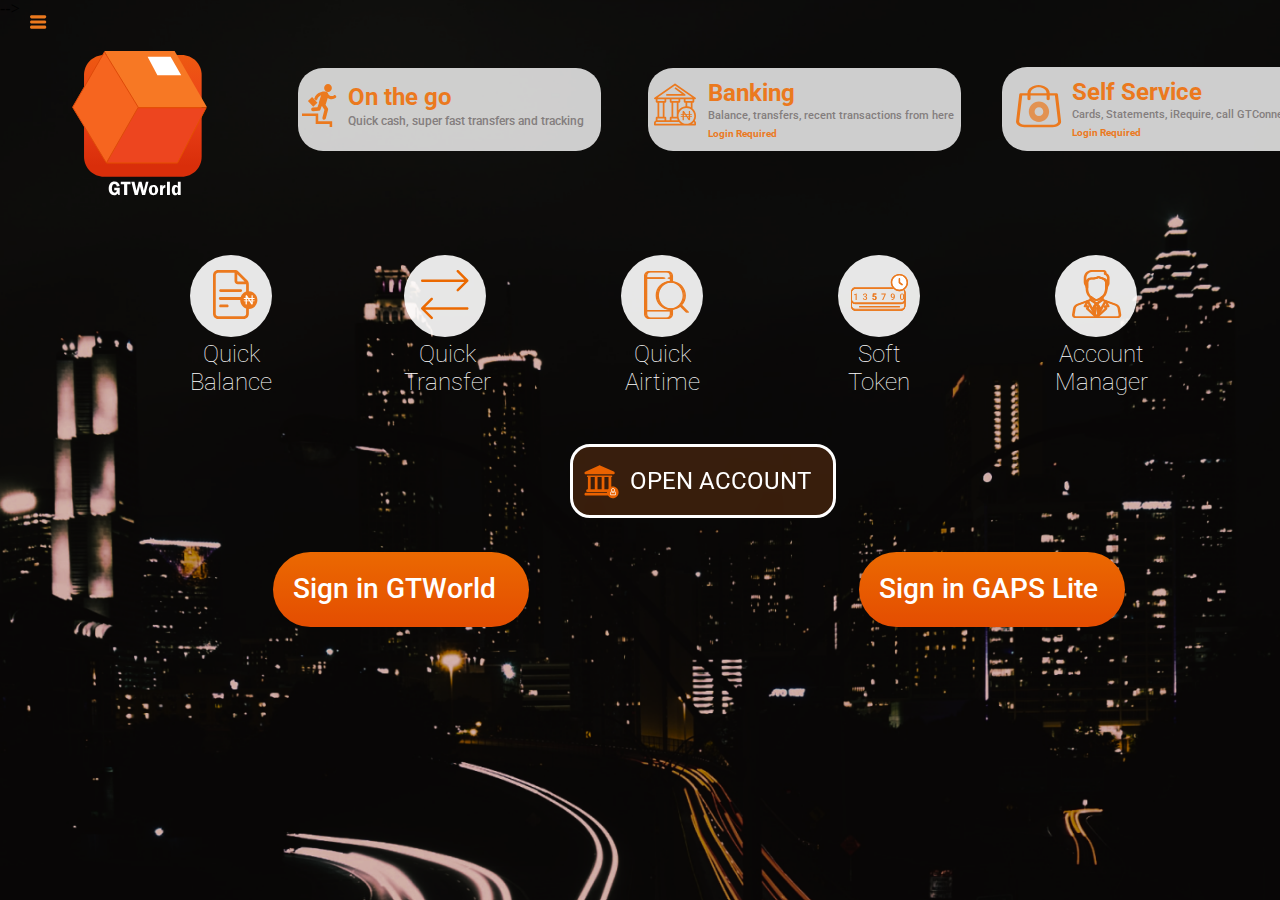
<file: index.html>
<!DOCTYPE html>
<html lang="en">
<head>
    <meta charset="UTF-8">
    <meta http-equiv="X-UA-Compatible" content="IE=edge">
    <meta name="viewport" content="width=device-width, initial-scale=1.0">
    <title>GTWorld Remastered</title>
    <link rel="shortcut icon" href="img/favicon.svg" type="image/svg+xml">
    <link rel="stylesheet" href="css/style.css">
    <style>
        @import url('https://fonts.googleapis.com/css2?family=Roboto:wght@100;300;400;500;700;900&display=swap');
     </style>
</head>
<body>
     <div id="mainlogo">
        <img src="img/gtlogo.svg" alt="GTLogo" class="logo" >
    </div>
<!-- 3 Big Buttons -->
    <div id="bigbtn">
        <a href="threebigicons.html" class="otg">
            <img src="img/otgimg.svg" alt="onthego" class="otgimg">
            <br>
            <span class="otgtext1"> On the go</span>
            <br>
            <span class="otgtext2">Quick cash, super fast transfers and tracking</span>
        </a>

        <a href="threebigicons.html" class="banking">
            <img src="img/banking.svg" alt="banking" class="bankingimg">
            <br>
            <span class="bankingtext1">Banking</span>
            <br>
            <span class="bankingtext2">Balance, transfers, recent transactions from here</span>
            <br>
            <span class="bankingtext3"> Login Required</span>
        </a>

        <a href="threebigicons.html" class="selfservice">
            <img src="img/selfservice.svg" alt="selfservice" class="selfserviceimg">
            <br>
            <span class="selfservicetext1">Self Service</span>  
            <br>
            <span class="selfservicetext2">Cards, Statements, iRequire, call GTConnect.</span>  
            <br>  
            <span class="selfservicetext3">Login Required</span>  
        </a>
    </div> -->

     <div class="5btns">
         <a href="#" class="quickbalance">
            <span class="quickbalanceimg"><img src="img/quickbalance.svg" alt="quickbalance" ></span>
            <span class="quickbalancetext1">Quick Balance</span>
         </a>

         <a href="#" class="quicktransfer">
            <span class="quicktransferimg"><img src="img/quicktransfer.svg" alt="quicktransfer"></span>
            <span class="quicktransfertext1">Quick Transfer</span>
         </a>

         <a href="#" class="quickairtime">
            <span class="quickairtimeimg"><img src="img/quickairtime.svg" alt="quickairtime"></span>
            <span class="quickairtimetext1">Quick Airtime</span>
         </a>

         <a href="#" class="softtoken">
            <span class="softtokenimg"><img src="img/softtoken.svg" alt="softtoken"></span>
            <span class="softtokentext1">Soft Token</span>
         </a>

         <a href="#" class="accountmanager">
            <span class="accountmanagerimg"><img src="img/accountmanager.svg" alt="accountmanager"></span>
            <span class="accountmanagertext1">Account Manager</span>
         </a>

    </div>

<!-- Open Account -->
    <a href="#" class="openaccount">
        <span class="openaccountimg"><img src="img/openaccount.svg" alt="openaccount" ></span>
        <br>
        <span class="openaccounttext1">OPEN ACCOUNT</span>
    </a>

<!-- Sign in GT World -->
    <div id="signin">
        <a href="" class="signinbtn">Sign in GTWorld</a>
    </div>
    
<!-- Sign in GAPS Lite -->
    <div class="gapslite">
        <a href="" class="gapstext">Sign in GAPS Lite</a>
    </div>

<!-- Side Navigation Menu -->

    <div id="navicon">
      <span> 
       
    </span>
    </div>

    <div>
        <img src="img/nav.svg" alt="nav" id="toggleMenu" onclick="toggleMenu()" >
    </div>

   <nav id="menu">
       <ul>
           <li class="hi">Hi</li>
           <li><a href="#">Sign Up/Log In</a></li>
           <li><a href="#">Help</a></li>
           <li><a href="#">Privacy and Terms</a></li>
           <li class="an"> <a href="#">Help and FAQs</a></li>
           <li><a href="#">On the Go</a></li>
       </ul>
   </nav>
</body>
</html>


<script>
    var toggleStatus = 0;
    function toggleMenu() {
        if (toggleStatus == 0) {
            document.getElementById("menu").style.left = "0px";
            document.getElementById("toggleMenu").style.left = "275px";
            toggleStatus = 1;
        } else if (toggleStatus == 1) {
            document.getElementById("menu").style.left = "-272px";
            document.getElementById("toggleMenu").style.left = "30px";
            toggleStatus = 0;
        }
    }

</script>
</file>
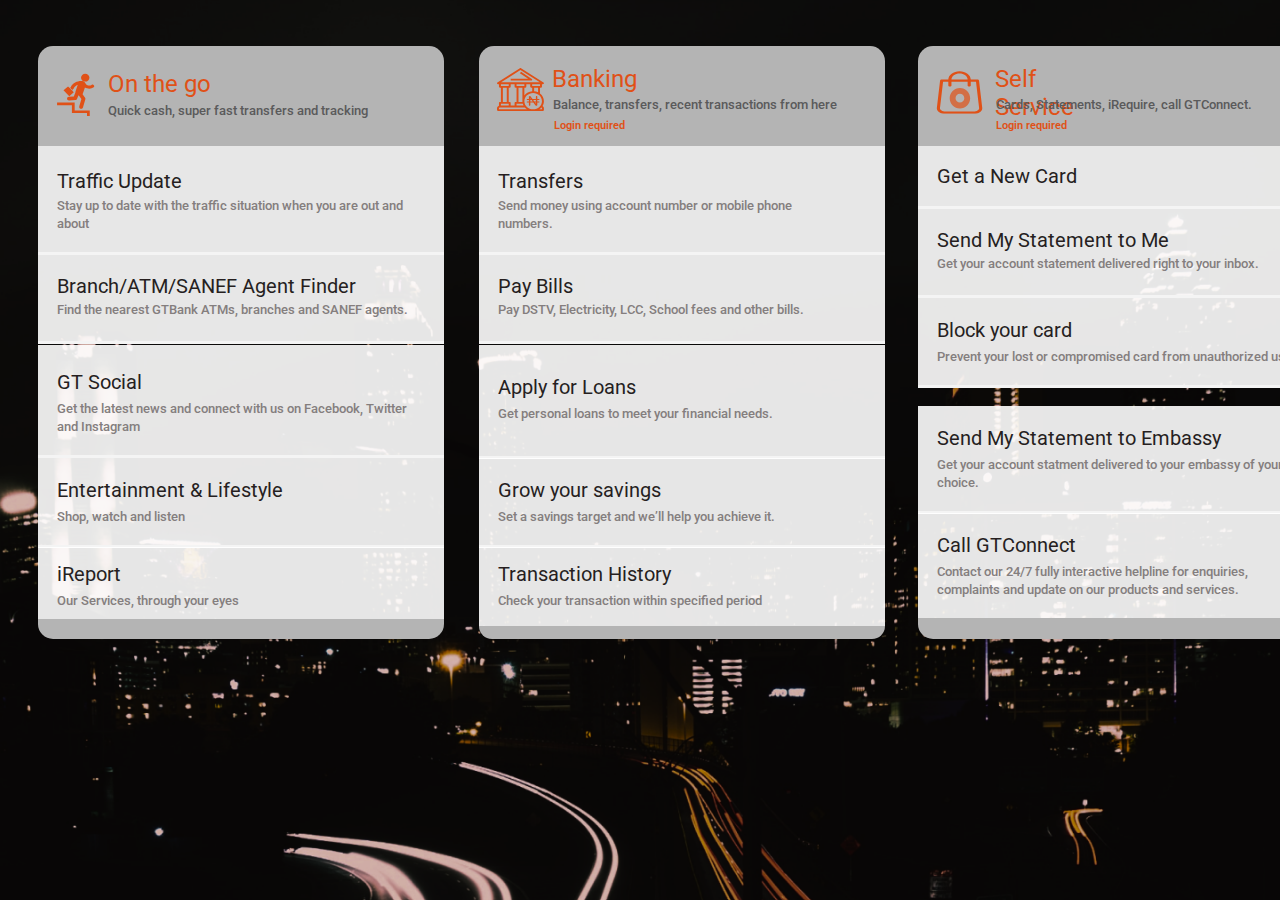
<file: threebigicons.html>
<!DOCTYPE html>
<html lang="en">
<head>
    <meta charset="UTF-8">
    <meta http-equiv="X-UA-Compatible" content="IE=edge">
    <meta name="viewport" content="width=device-width, initial-scale=1.0">
    <title>GTWorld Remastered</title>
    <link rel="shortcut icon" href="img/favicon.svg" type="image/svg+xml">
    <link rel="stylesheet" href="css/tbi.css">
    <style>
        @import url('https://fonts.googleapis.com/css2?family=Roboto:wght@100;300;400;500;700;900&display=swap');
     </style>
</head>
<body>
    <div class="otgbg"></div>
    <div class="otgtop"></div>
    <div class="otgdown"></div>
    <div class="og">
        <img src="img/otgimg2.svg" alt="" class="og1">
        <span class="og2">On the go</span>
        <span class="og3">Quick cash, super fast transfers and tracking</span>
    </div>
    
    <a href="#" class="tu"> 
        <span class="tu1">Traffic Update</span>
        <br>
        <span class="tu2">Stay up to date with the traffic situation when you are out and about</span>
    </a>

    <a href="#" class="bas"> 
        <span class="bas1">Branch/ATM/SANEF Agent Finder</span>
        <br>
        <span class="bas2">Find the nearest GTBank ATMs, branches and SANEF agents.</span>
    </a>

    <a href="#" class="gs"> 
        <span class="gs1">GT Social</span>
        <br>
        <span class="gs2">Get the latest news and connect with us on Facebook, Twitter and Instagram</span>
    </a>

    <a href="#" class="el"> 
        <span class="el1">Entertainment & Lifestyle</span>
        <br>
        <span class="el2">Shop, watch and listen</span>
    </a>

    <a href="#" class="ir"> 
        <span class="ir1">iReport</span>
        <br>
        <span class="ir2">Our Services, through your eyes</span>
    </a>
<!-- Banking -->
    <div class="bntop"></div>
    <div class="bndown"></div>
    <div class="bn">
        <img src="img/banking2.svg" alt="" class="bn1">
        <span class="bn2">Banking</span>
        <span class="bn3">Balance, transfers, recent transactions from here</span>
        <span class="bn4">Login required</span>
    </div>

    <a href="#" class="tr"> 
        <span class="tr1">Transfers</span>
        <br>
        <span class="tr2">Send money using account number or mobile phone numbers.</span>
    </a>

    <a href="#" class="pb"> 
        <span class="pb1">Pay Bills</span>
        <br>
        <span class="pb2">Pay DSTV, Electricity, LCC, School fees and other bills.</span>
    </a>
    
    <a href="#" class="al"> 
        <span class="al1">Apply for Loans</span>
        <br>
        <span class="al2">Get personal loans to meet your financial needs.</span>
        <br>
    </a>

    <a href="#" class="gy"> 
        <span class="gy1">Grow your savings</span>
        <br>
        <span class="gy2">Set a savings target and we’ll help you achieve it.</span>
    </a>

    <a href="#" class="th"> 
        <span class="th1">Transaction History </span>
        <br>
        <span class="th2">Check your transaction within specified period</span>
    </a>

<!-- Self Service -->
    <div class="sstop"></div>
    <div class="ssdown"></div>
    <div class="ss">
        <img src="img/selfservice2.svg" alt="" class="ss1">
        <span class="ss2">Self Service</span>
        <span class="ss3">Cards, Statements, iRequire, call GTConnect.</span>
        <span class="ss4">Login required</span>
    </div>

    <a href="#" class="gn"> 
        <span class="gn1">Get a New Card</span>
    </a>

    <a href="#" class="sm"> 
        <span class="sm1">Send My Statement to Me</span>
        <br>
        <span class="sm2">Get your account statement delivered right to your inbox.</span>
    </a>

    <a href="#" class="bc"> 
        <span class="bc1">Block your card</span>
        <br>
        <span class="bc2">Prevent your lost or compromised card from unauthorized use.</span>
    </a>

    <a href="#" class="se"> 
        <span class="se1">Send My Statement to Embassy</span>
        <br>
        <span class="se2">Get your account statment delivered to your embassy of your choice.</span>
    </a>

    <a href="#" class="cc"> 
        <span class="cc1">Call GTConnect</span>
        <br>
        <span class="cc2">Contact our 24/7 fully interactive helpline for enquiries, complaints and update on our products and services.</span>
    </a>
</body>
</html>
</file>
<file: css/style.css>
body{
    padding:0;
    margin:0;
    background-image: url(../img/bg.png);
    background-position:center center;
    background-repeat: no-repeat;
    background-attachment:fixed;
    background-size:cover;
}

/* Main-Logo */
.logo{
    position: absolute;
    width: 135px;
    height: 149px;
    left: 72px;
    top: 51px;
    
} 
/* 3 Big Buttons */

/* On The Go */

.otg:hover{
    transform:scale(1.05);
    transition-property: transform;
    transition-duration:0.2s;
    transition-timing-function:ease-in;
}

.otgimg{
    position: absolute;
    width: 60px;
    height: 62px;
    left: -9px;
    top: -3px;
}

.otg{
    position: absolute;
    width: 253px;
    height: 78px;
    left: 298px;
    top: 68px;
    text-decoration: none;
    background: rgba(255, 255, 255, 0.8) ;
    border-radius: 25px;
    padding-left:50px ;
    padding-top: 5px;
}

.otgtext1{
    font-family: -apple-system, BlinkMacSystemFont, 'Segoe UI', Roboto, Oxygen, Ubuntu, Cantarell, 'Open Sans', 'Helvetica Neue', sans-serif;
    font-style: normal;
    font-weight: 700;
    font-size: 24px;
    line-height: 0px;
    text-decoration:none;
    color: #EB791E;
}

.otgtext2{
    font-family:-apple-system, BlinkMacSystemFont, 'Segoe UI', Roboto, Oxygen, Ubuntu, Cantarell, 'Open Sans', 'Helvetica Neue', sans-serif;
    font-style: normal;
    font-weight: 500;
    font-size: 12px;
    line-height: 25px;
    color: #847E7E;
    text-decoration:none;
} 
/* Banking */

.banking:hover{
    transform:scale(1.05);
    transition-property: transform;
    transition-duration:0.2s;
    transition-timing-function:ease-in;
}
.bankingimg{
    position: absolute;
    width: 43px;
    height: 43px;
    left: 6px;
    top: 15px;
}

.banking{
    position: absolute;
    width: 253px;
    height: 80px;
    left: 648px;
    top: 68px;
    text-decoration: none;
    background: rgba(255, 255, 255, 0.8) ;
    border-radius: 25px; 
    padding-left:60px ;
    padding-top: 1px;
    padding-bottom: 2px;
}
.bankingtext1{
    font-family: -apple-system, BlinkMacSystemFont, 'Segoe UI', Roboto, Oxygen, Ubuntu, Cantarell, 'Open Sans', 'Helvetica Neue', sans-serif;
    font-style: normal;
    font-weight: 700;
    font-size: 24px;
    line-height: 0;
    color: #EB791E;
}

.bankingtext2{
    font-family: -apple-system, BlinkMacSystemFont, 'Segoe UI', Roboto, Oxygen, Ubuntu, Cantarell, 'Open Sans', 'Helvetica Neue', sans-serif;
    font-style: normal;
    font-weight: 500;
    font-size: 11px;
    line-height: 13px;
    color: #847E7E;
}

.bankingtext3{
    font-family: 'Roboto', sans-serif;
    font-style: normal;
    font-weight: 700;
    font-size: 10px;
    line-height: 12px;
    color: #EB791E;
}

/* Self Service */

.selfservice:hover{
    transform:scale(1.05);
    transition-property: transform;
    transition-duration:0.2s;
    transition-timing-function:ease-in;
}
.selfserviceimg{
    position: absolute;
    width: 46.14px;
    height: 43.13px;
    left: 14px;
    top: 18px;
}

.selfservice{
    position: absolute;
    width: 243px;
    height: 80px;
    left: 1002px;
    top: 67px;
    text-decoration: none;
    background: rgba(255, 255, 255, 0.8) ;
    border-radius: 25px; 
    padding-left:70px ;
    padding-top: 1px;
    padding-bottom: 3px;
}

.selfservicetext1{
    font-family: -apple-system, BlinkMacSystemFont, 'Segoe UI', Roboto, Oxygen, Ubuntu, Cantarell, 'Open Sans', 'Helvetica Neue', sans-serif;
    font-style: normal;
    font-weight: 700;
    font-size: 24px;
    line-height: 0px;      
    color: #EB791E;
}

.selfservicetext2{
    font-family: -apple-system, BlinkMacSystemFont, 'Segoe UI', Roboto, Oxygen, Ubuntu, Cantarell, 'Open Sans', 'Helvetica Neue', sans-serif;
    font-style: normal;
    font-weight: 500;
    font-size: 11px;
    line-height: 13px;
    color: #847E7E;
}
.selfservicetext3{
    font-family:-apple-system, BlinkMacSystemFont, 'Segoe UI', Roboto, Oxygen, Ubuntu, Cantarell, 'Open Sans', 'Helvetica Neue', sans-serif;
    font-style: normal;
    font-weight: 700;
    font-size: 10px;
    line-height: 12px;
    color: #EB791E;
}

/* Small Buttons */

/* Quick Balance */

.quickbalance{
    position: absolute;
    width: 82px;
    height: 82px;
    left: 190px;
    top: 255px;
    border-radius: 50px;
    background: rgba(255, 255, 255, 0.9);
    text-decoration: none;
}
.quickbalance:hover{
    border: 5px outset #E05117;
    transition:0.3s;
}

.quickbalanceimg{
    position: absolute;
    width: 44.41px;
    height: 49px;
    left: 23px;
    top: 15px;
}

.quickbalancetext1{
    position: absolute;
    left: 0px;
    top: 85px;
    font-family: -apple-system, BlinkMacSystemFont, 'Segoe UI', Roboto, Oxygen, Ubuntu, Cantarell, 'Open Sans', 'Helvetica Neue', sans-serif; 
    font-style: normal;
    font-weight: 100;
    font-size: 24px;
    line-height: 28px;
    text-align: center;
    text-decoration: none;
    color: #FFFFFF;
}

/* Quick Transfer */

.quicktransfer{
    position: absolute;
    width: 82px;
    height: 82px;
    left: 404px;
    top: 255px;
    border-radius: 50px;
    background: rgba(255, 255, 255, 0.9);
    text-decoration: none;
}

.quicktransfer:hover{
    border: 5px inset #E05117;
    transition:0.3s;
}

.quicktransferimg{
    position: absolute;
    width: 47.5px;
    height: 49.14px;
    top: 15px;
    left: 17px;
}

.quicktransfertext1{
    position: absolute;
    left: 0px;
    top: 85px;
    font-family:-apple-system, BlinkMacSystemFont, 'Segoe UI', Roboto, Oxygen, Ubuntu, Cantarell, 'Open Sans', 'Helvetica Neue', sans-serif;
    font-style: normal;
    font-weight: 100;
    font-size: 24px;
    line-height: 28px;
    text-align: center;
    color: #FFFFFF;
    text-decoration: none;
}

/* Quick Airtime */

.quickairtime{
    position: absolute;
    width: 82px;
    height: 82px;
    left: 621px;
    top: 255px;
    background: rgba(255, 255, 255, 0.9);
    border-radius:50px;
}

.quickairtime:hover{
    border: 5px outset #E05117;
    transition:0.3s;
}
.quickairtimeimg{
    position: absolute;
    width: 45px;
    height: 48px;
    left: 23px;
    top: 16px;
}

.quickairtimetext1{
    position: absolute;
    left: 0px;
    top: 85px;
    font-family: -apple-system, BlinkMacSystemFont, 'Segoe UI', Roboto, Oxygen, Ubuntu, Cantarell, 'Open Sans', 'Helvetica Neue', sans-serif;
    font-style: normal;
    font-weight: 100;
    font-size: 24px;
    line-height: 28px;
    text-align: center;
    color: #FFFFFF;
    text-decoration: none;
}

/* Soft Token */

.softtoken{
    position: absolute;
    width: 82px;
    height: 82px;
    left: 838px;
    top: 255px;
    background: rgba(255, 255, 255, 0.9);
    border-radius: 50px;
}

.softtoken:hover{
    border: 5px inset #E05117;
    transition:0.3s;
}

.softtokenimg{
    position: absolute;
    width: 57px;
    height: 36.84px;
    left: 13px;
    top: 19px;
}

.softtokentext1{
    position: absolute;
    left: 0px;
    top: 85px;
    font-family:-apple-system, BlinkMacSystemFont, 'Segoe UI', Roboto, Oxygen, Ubuntu, Cantarell, 'Open Sans', 'Helvetica Neue', sans-serif;
    font-style: normal;
    font-weight: 100;
    font-size: 24px;
    line-height: 28px;
    text-align: center;
    text-decoration: none;
    color: #FFFFFF;
}

/* Account Manager */
.accountmanagerbackground{
    position: absolute;
    width: 82px;
    height: 82px;
    left: 1055px;
    top: 255px;
    border-radius:50px;
    background: rgba(255, 255, 255, 0.9);
    opacity: 0.9;
}

.accountmanager{
    position: absolute;
    width: 82px;
    height: 82px;
    left: 1055px;
    top: 255px;
    border-radius:50px;
    background: rgba(255, 255, 255, 0.9);
}

.accountmanager:hover{
    border: 5px outset #E05117;
    transition:0.3s;
}
.accountmanagerimg{ 
    position: absolute;
    width: 49.27px;
    height: 48.08px;
    left: 17px;
    top: 15px;
}

.accountmanagertext1{
    position: absolute;
    left: 0px;
    top: 85px;
    font-family:-apple-system, BlinkMacSystemFont, 'Segoe UI', Roboto, Oxygen, Ubuntu, Cantarell, 'Open Sans', 'Helvetica Neue', sans-serif;
    font-style: normal;
    font-weight: 100;
    font-size: 24px;
    line-height: 28px;
    text-align: center;
    text-decoration:none ;
    color: #FFFFFF;
}

/* Open Account */
.openaccountblurbackground{
    position: absolute;
    width: 259.78px;
    height: 68px;
    left: 553px;
    top: 454px;
    background: rgba(247, 120, 36, 0.2);
    backdrop-filter: blur(9px);
    border-radius: 20px;
    border:2px solid white;
}

.openaccount{
    position: absolute;
    width: 259.78px;
    height: 68px;
    left: 570px;
    top: 444px;
    background: rgba(247, 120, 36, 0.2);
    border-radius: 20px;
    backdrop-filter: blur(9px);
    border:3px solid white;
}

.openaccount:hover{
    border: 3px solid #E05117;
}
.openaccountimg{
    position: absolute;
    width: 34.14px;
    height: 32.85px;
    left: 11.46px;
    top: 18.34px;
}

.openaccounttext1{
    position: absolute;
    left: 57px;
    top: 20px;
    font-family: -apple-system, BlinkMacSystemFont, 'Segoe UI', Roboto, Oxygen, Ubuntu, Cantarell, 'Open Sans', 'Helvetica Neue', sans-serif;
    font-style: normal;
    font-weight: 400;
    font-size: 24px;
    line-height: 28px;
    text-decoration:none;
    color: #FFFFFF;
}

/* Sign in GTWorld */

.signinbtn{
    position: absolute;
    width: 216px;
    height: 34.98px;
    left: 273px;
    top: 552px;
    background: linear-gradient(180deg, #EB6901 0%, #E44D01 100%);
    padding:20px;
    margin:0 0 100px 0;
    border-radius: 60px;
    font-family: -apple-system, BlinkMacSystemFont, 'Segoe UI', Roboto, Oxygen, Ubuntu, Cantarell, 'Open Sans', 'Helvetica Neue', sans-serif;
    font-style: normal;
    font-weight: 500;
    font-size: 28px;
    line-height: 33px;
    text-decoration:none;
    color: #FFFFFF;
}

.signinbtn:hover{
    transform:scale(1.1);
    transition-property: transform;
    transition-duration:0.2s;
    transition-timing-function:ease-in;
    background:linear-gradient(180deg, rgba(217, 46, 10, 0.5) 0%, rgba(228, 77, 1, 0.5) 100%);
}

/* Sign in GAPS Lite */

.gapstext{
    position: absolute;
    width: 226px;
    height: 35px;
    left: 859px;
    top: 552px;
    padding: 20px;
    margin: 0;
    font-family:-apple-system, BlinkMacSystemFont, 'Segoe UI', Roboto, Oxygen, Ubuntu, Cantarell, 'Open Sans', 'Helvetica Neue', sans-serif;
    font-style: normal;
    font-weight: 500;
    font-size: 28px;
    line-height: 33px;
    color: #FFFFFF;
    text-decoration: none;
    background:linear-gradient(180deg, #EB6901 0%, #E44D01 100%);
    border-radius: 60px;
}

.gapstext:hover{
    transform:scale(1.1);
    transition-property: transform;
    transition-duration:0.2s;
    transition-timing-function:ease-in;
    background:linear-gradient(180deg, rgba(217, 46, 10, 0.5) 0%, rgba(228, 77, 1, 0.5) 100%);
}

/* Side Navigation Menu  */

nav{
    width:272px;
    background:linear-gradient(180deg, #F17102 6.77%, #EF6C01 30.17%, #EB5F01 53.64%, #E75501 75.13%, #E34601 88.31%, #E34701 97.92%);
    position:fixed;
    top: 0;
    bottom: 0;
    left: -272px;
    z-index:1;
    transition: all ease-in-out 0.5s; 
}

nav ul{
    position: absolute;
    left:0px;
    padding:0px;
    margin-top:80px;
    
}

nav ul li{
    list-style:none;
    display:block;
    width:100%;
    padding:20px 33px 20px 38px;
}

nav ul li a {
    font-family: -apple-system, BlinkMacSystemFont, 'Segoe UI', Roboto, Oxygen, Ubuntu, Cantarell, 'Open Sans', 'Helvetica Neue', sans-serif;
    font-weight: 500;
    color: #FFFFFF;
    text-decoration:none;
    margin-left:0px;
    padding:0px;
}

nav ul li:hover{
    background:linear-gradient(180deg, rgba(217, 46, 10, 0.5) 0%, rgba(228, 77, 1, 0.5) 100%);
    color:#f4f4f4ad;
}

nav ul  a:hover{
    color:#f4f4f4ad;
}

.hi{
    font-size:20px;
    font-weight:400;
    color:#FFFFFF;
    font-family: 'Roboto', sans-serif;
    border:none;
}


.hi:hover{
    background:none;
    border:none;
    color:none;
}

.hi:hover{
    color:#FFFFFF;
}

/* Navigation Button Icon */
#toggleMenu{
    position: absolute;
    width: 17.23px;
    height: 14px;
    left: 30px;
    top: 15px;
    z-index:5;
    transition:all ease-in-out 0.5s;
    -webkit-transition:all ease-in-out 0.5s;
    cursor: pointer;
}
</file>
<file: css/tbi.css>
body{
    padding:0;
    margin:0;
    background-image: url(../img/bg.png);
    background-position:center center;
    background-repeat: no-repeat;
    background-attachment:fixed;
    background-size:cover;
}

/* On the Go Section */
.og1{
    position: absolute;
    width: 65px;
    height: 61px;
    left: 43px;
    top: 55px;
}

.og2{
    position: absolute;
    width: 308px;
    height: 38px;
    left: 108px;
    top: 70px;
    font-family: -apple-system, BlinkMacSystemFont, 'Segoe UI', Roboto, Oxygen, Ubuntu, Cantarell, 'Open Sans', 'Helvetica Neue', sans-serif;
    font-style: normal;
    font-weight: normal;
    font-size: 24px;
    line-height: 28px;
    color: #E05117;
}

.og3{
    position: absolute;
    width: 342px;
    height: 17px;
    left: 108px;
    top: 103px;
    font-family: -apple-system, BlinkMacSystemFont, 'Segoe UI', Roboto, Oxygen, Ubuntu, Cantarell, 'Open Sans', 'Helvetica Neue', sans-serif;
    font-style: normal;
    font-weight: 500;
    font-size: 13px;
    line-height: 15px;
    color: #5A5A5B;
}


.otgtop{
    position: absolute;
    width: 406px;
    height: 100px;
    left: 38px;
    top: 46px;
    background: #b4b4b4;
    border-radius: 15px 15px 0px 0px;
}

.otgdown{
    position: absolute;
    width: 406px;
    height: 20px;
    left:38px;
    top:619px;
    background: #b4b4b4;
    border-radius: 0px 0px 15px 15px ;
}

.tu{
    position: absolute;
    left: 37.8px;
    top: 146px;
    width:370px;
    text-decoration: none;
    background: rgba(255, 255, 255, 0.9);
    /* padding-left:20px;
    padding-right:16px;
    padding-bottom: 20px;
    padding-top: 20px; */
    padding:20px 17px 20px 19px;
    border-bottom: #f4f4f4 solid 3px;
}

.tu1{
    font-family: -apple-system, BlinkMacSystemFont, 'Segoe UI', Roboto, Oxygen, Ubuntu, Cantarell, 'Open Sans', 'Helvetica Neue', sans-serif;
    font-style: normal;
    font-weight: 400;
    font-size: 20px;
    line-height: 30px;
    
    color: #261F1F;
}

.tu2{
    font-family: -apple-system, BlinkMacSystemFont, 'Segoe UI', Roboto, Oxygen, Ubuntu, Cantarell, 'Open Sans', 'Helvetica Neue', sans-serif;
    font-style: normal;
    font-weight: 500;
    font-size: 13px;
    line-height: 16px;
    color: #847E7E;
}

.bas{
    position: absolute;
    width: 370px;
    left: 37.8px;
    top: 255px;
    text-decoration: none;
    background: rgba(255, 255, 255, 0.9);
    padding:20px 17px 20px 19px;
    border-bottom: #f4f4f4 solid 3px;
}

.bas1{
    font-family: -apple-system, BlinkMacSystemFont, 'Segoe UI', Roboto, Oxygen, Ubuntu, Cantarell, 'Open Sans', 'Helvetica Neue', sans-serif;
    font-style: normal;
    font-weight: 400;
    font-size: 20px;
    line-height: 23px;
    color: #261F1F;
}

.bas2{
    font-family: -apple-system, BlinkMacSystemFont, 'Segoe UI', Roboto, Oxygen, Ubuntu, Cantarell, 'Open Sans', 'Helvetica Neue', sans-serif;
    font-style: normal;
    font-weight: 500;
    font-size: 13px;
    line-height: 23px;
    color: #847E7E;
}
.gs{
    position: absolute;
    width: 370px;
    left: 37.8px;
    top: 345px;
    text-decoration: none;
    background: rgba(255, 255, 255, 0.9);
    padding:20px 17px 20px 19px;
    border-bottom: #f4f4f4 solid 3px;
}

.gs1{
    font-family: -apple-system, BlinkMacSystemFont, 'Segoe UI', Roboto, Oxygen, Ubuntu, Cantarell, 'Open Sans', 'Helvetica Neue', sans-serif;
    font-style: normal;
    font-weight: 400;
    font-size: 20px;
    line-height: 34px;
    color: #261F1F;
}

.gs2{
    font-family: -apple-system, BlinkMacSystemFont, 'Segoe UI', Roboto, Oxygen, Ubuntu, Cantarell, 'Open Sans', 'Helvetica Neue', sans-serif;
    font-style: normal;
    font-weight: 500;
    font-size: 13px;
    line-height: 0px;
    color: #847E7E;
}

.el{
    position: absolute;
    width: 370px;
    left: 37.8px;
    top: 458px;
    text-decoration: none;
    background: rgba(255, 255, 255, 0.9);
    padding:15px 17px 20px 19px;
    border-bottom: #f4f4f4 solid 3px;
}

.el1{
    font-family: -apple-system, BlinkMacSystemFont, 'Segoe UI', Roboto, Oxygen, Ubuntu, Cantarell, 'Open Sans', 'Helvetica Neue', sans-serif;
    font-style: normal;
    font-weight: 400;
    font-size: 20px;
    line-height: 34px;
    color: #261F1F;
}

.el2{
    font-family: -apple-system, BlinkMacSystemFont, 'Segoe UI', Roboto, Oxygen, Ubuntu, Cantarell, 'Open Sans', 'Helvetica Neue', sans-serif;
    font-style: normal;
    font-weight: 500;
    font-size: 13px;
    line-height: 0px;
    color: #847E7E;
}

.ir{
    position: absolute;
    width: 370px;
    left: 37.8px;
    top: 547px;
    text-decoration: none;
    background: rgba(255, 255, 255, 0.9);
    padding:10px 17px 10px 19px;
}

.ir1{
    font-family: -apple-system, BlinkMacSystemFont, 'Segoe UI', Roboto, Oxygen, Ubuntu, Cantarell, 'Open Sans', 'Helvetica Neue', sans-serif;
    font-style: normal;
    font-weight: 400;
    font-size: 20px;
    line-height: 34px;
    color: #261F1F;
}

.ir2{
    font-family: -apple-system, BlinkMacSystemFont, 'Segoe UI', Roboto, Oxygen, Ubuntu, Cantarell, 'Open Sans', 'Helvetica Neue', sans-serif;
    font-style: normal;
    font-weight: 500;
    font-size: 13px;
    line-height: 0px;
    color: #847E7E;

}

/* Banking */
.bntop{
    position: absolute;
    width: 406px;
    height: 100px;
    left: 479px;
    top: 46px;
    background: #b4b4b4;
    border-radius: 15px 15px 0px 0px;
}

.bndown{
    position: absolute;
    width: 406px;
    height: 13px;
    left:479px;
    top:626px;
    background: #b4b4b4;
    border-radius: 0px 0px 15px 15px ;
}
.bn1{
    position:absolute;
    height: 44px;
    width: 48.4017219543457px;
    left: 497px;
    top: 68px;
}

.bn2{
    position: absolute;
    width: 124px;
    height: 32px;
    left: 552px;
    top: 65px;
    font-family: -apple-system, BlinkMacSystemFont, 'Segoe UI', Roboto, Oxygen, Ubuntu, Cantarell, 'Open Sans', 'Helvetica Neue', sans-serif;
    font-style: normal;
    font-weight: normal;
    font-size: 24px;
    line-height: 28px;
    color: #E05117;
}

.bn3{
    position: absolute;
    width: 293px;
    height: 17px;
    left: 553px;
    top: 97px;
    font-family: -apple-system, BlinkMacSystemFont, 'Segoe UI', Roboto, Oxygen, Ubuntu, Cantarell, 'Open Sans', 'Helvetica Neue', sans-serif;
    font-style: normal;
    font-weight: 500;
    font-size: 13px;
    line-height: 15px;
    color: #5A5A5B;
}

.bn4{
    position: absolute;
    width: 138px;
    height: 15px;
    left: 554px;
    top: 119px;
    font-family:-apple-system, BlinkMacSystemFont, 'Segoe UI', Roboto, Oxygen, Ubuntu, Cantarell, 'Open Sans', 'Helvetica Neue', sans-serif;
    font-style: normal;
    font-weight:600;
    font-size: 11px;
    line-height: 13px;
    color: #E05117;
}

.tr{
    position: absolute;
    left: 479px;
    top: 146px;
    width:350px;
    text-decoration: none;
    background: rgba(255, 255, 255, 0.9);
    padding:20px 37px 20px 19px;
    border-bottom: #f4f4f4 solid 3px;
}

.tr1{
    font-family: -apple-system, BlinkMacSystemFont, 'Segoe UI', Roboto, Oxygen, Ubuntu, Cantarell, 'Open Sans', 'Helvetica Neue', sans-serif;
    font-style: normal;
    font-weight: 400;
    font-size: 20px;
    line-height: 30px;
    
    color: #261F1F;
}

.tr2{
    font-family: -apple-system, BlinkMacSystemFont, 'Segoe UI', Roboto, Oxygen, Ubuntu, Cantarell, 'Open Sans', 'Helvetica Neue', sans-serif;
    font-style: normal;
    font-weight: 500;
    font-size: 13px;
    line-height: 16px;
    color: #847E7E;
}

.pb{
    position: absolute;
    width: 370px;
    left: 479px;
    top: 255px;
    text-decoration: none;
    background: rgba(255, 255, 255, 0.9);
    padding:20px 17px 20px 19px;
    border-bottom: #f4f4f4 solid 3px;
}

.pb1{
    font-family: -apple-system, BlinkMacSystemFont, 'Segoe UI', Roboto, Oxygen, Ubuntu, Cantarell, 'Open Sans', 'Helvetica Neue', sans-serif;
    font-style: normal;
    font-weight: 400;
    font-size: 20px;
    line-height: 23px;
    color: #261F1F;
}

.pb2{
    font-family: -apple-system, BlinkMacSystemFont, 'Segoe UI', Roboto, Oxygen, Ubuntu, Cantarell, 'Open Sans', 'Helvetica Neue', sans-serif;
    font-style: normal;
    font-weight: 500;
    font-size: 13px;
    line-height: 23px;
    color: #847E7E;
}

.al{
    position: absolute;
    width: 370px;
    left: 479px;
    top: 345px;
    text-decoration: none;
    background: rgba(255, 255, 255, 0.9);
    padding:25px 17px 34px 19px;
    border-bottom: #f4f4f4 solid 3px;
}

.al1{
    font-family: -apple-system, BlinkMacSystemFont, 'Segoe UI', Roboto, Oxygen, Ubuntu, Cantarell, 'Open Sans', 'Helvetica Neue', sans-serif;
    font-style: normal;
    font-weight: 400;
    font-size: 20px;
    line-height: 34px;
    color: #261F1F;
}

.al2{
    font-family: -apple-system, BlinkMacSystemFont, 'Segoe UI', Roboto, Oxygen, Ubuntu, Cantarell, 'Open Sans', 'Helvetica Neue', sans-serif;
    font-style: normal;
    font-weight: 500;
    font-size: 13px;
    line-height: 0px;
    color: #847E7E;
}

.gy{
    position: absolute;
    width: 370px;
    left: 479px;
    top: 458px;
    text-decoration: none;
    background: rgba(255, 255, 255, 0.9);
    padding:15px 17px 20px 19px;
    border-bottom: #f4f4f4 solid 3px;
}

.gy1{
    font-family: -apple-system, BlinkMacSystemFont, 'Segoe UI', Roboto, Oxygen, Ubuntu, Cantarell, 'Open Sans', 'Helvetica Neue', sans-serif;
    font-style: normal;
    font-weight: 400;
    font-size: 20px;
    line-height: 34px;
    color: #261F1F;
}

.gy2{
    font-family: -apple-system, BlinkMacSystemFont, 'Segoe UI', Roboto, Oxygen, Ubuntu, Cantarell, 'Open Sans', 'Helvetica Neue', sans-serif;
    font-style: normal;
    font-weight: 500;
    font-size: 13px;
    line-height: 0px;
    color: #847E7E;
}

.th{
    position: absolute;
    width: 370px;
    left: 479px;
    top: 547px;
    text-decoration: none;
    background: rgba(255, 255, 255, 0.9);
    padding:10px 17px 17px 19px;
}

.th1{
    font-family: -apple-system, BlinkMacSystemFont, 'Segoe UI', Roboto, Oxygen, Ubuntu, Cantarell, 'Open Sans', 'Helvetica Neue', sans-serif;
    font-style: normal;
    font-weight: 400;
    font-size: 20px;
    line-height: 34px;
    color: #261F1F;
}

.th2{
    font-family: -apple-system, BlinkMacSystemFont, 'Segoe UI', Roboto, Oxygen, Ubuntu, Cantarell, 'Open Sans', 'Helvetica Neue', sans-serif;
    font-style: normal;
    font-weight: 500;
    font-size: 13px;
    line-height: 0px;
    color: #847E7E;
}

/* Self Service */
.sstop{
    position: absolute;
    width: 406px;
    height: 100px;
    left: 918px;
    top: 46px;
    background: #b4b4b4;
    border-radius: 15px 15px 0px 0px;
}

.ssdown{
    position: absolute;
    width: 406px;
    height: 21px;
    left:918px;
    top:618px;
    background: #b4b4b4;
    border-radius: 0px 0px 15px 15px ;
}

.ss1{
    position:absolute;
    height: 61px;
    width: 65.32px;
    left: 927px;
    top: 53px;
}

.ss2{
    position: absolute;
    width: 124px;
    height: 32px;
    left: 995px;
    top: 65px;
    font-family: -apple-system, BlinkMacSystemFont, 'Segoe UI', Roboto, Oxygen, Ubuntu, Cantarell, 'Open Sans', 'Helvetica Neue', sans-serif;
    font-style: normal;
    font-weight: normal;
    font-size: 24px;
    line-height: 28px;
    color: #E05117;
}

.ss3{
    position: absolute;
    width: 293px;
    height: 17px;
    left: 996px;
    top: 97px;
    font-family: -apple-system, BlinkMacSystemFont, 'Segoe UI', Roboto, Oxygen, Ubuntu, Cantarell, 'Open Sans', 'Helvetica Neue', sans-serif;
    font-style: normal;
    font-weight: 500;
    font-size: 13px;
    line-height: 15px;
    color: #5A5A5B;
}

.ss4{
    position: absolute;
    width: 138px;
    height: 15px;
    left: 996px;
    top: 119px;
    font-family:-apple-system, BlinkMacSystemFont, 'Segoe UI', Roboto, Oxygen, Ubuntu, Cantarell, 'Open Sans', 'Helvetica Neue', sans-serif;
    font-style: normal;
    font-weight:600;
    font-size: 11px;
    line-height: 13px;
    color: #E05117;
}

.gn{ 
    position: absolute;
    left: 918px;
    top: 146px;
    width:370px;
    text-decoration: none;
    background: rgba(255, 255, 255, 0.9);
    /* padding-left:20px;
    padding-right:16px;
    padding-bottom: 20px;
    padding-top: 20px; */
    padding:15px 17px 15px 19px;
    border-bottom: #f4f4f4 solid 3px;
}

.gn1{
    font-family: -apple-system, BlinkMacSystemFont, 'Segoe UI', Roboto, Oxygen, Ubuntu, Cantarell, 'Open Sans', 'Helvetica Neue', sans-serif;
    font-style: normal;
    font-weight: 400;
    font-size: 20px;
    line-height: 30px;
    color: #261F1F;
}

.sm{
    position: absolute;
    width: 370px;
    left: 918px;
    top: 209px;
    text-decoration: none;
    background: rgba(255, 255, 255, 0.9);
    padding:20px 17px 20px 19px;
    border-bottom: #f4f4f4 solid 3px;
}

.sm1{
    font-family: -apple-system, BlinkMacSystemFont, 'Segoe UI', Roboto, Oxygen, Ubuntu, Cantarell, 'Open Sans', 'Helvetica Neue', sans-serif;
    font-style: normal;
    font-weight: 400;
    font-size: 20px;
    line-height: 23px;
    color: #261F1F;
}

.sm2{
    font-family: -apple-system, BlinkMacSystemFont, 'Segoe UI', Roboto, Oxygen, Ubuntu, Cantarell, 'Open Sans', 'Helvetica Neue', sans-serif;
    font-style: normal;
    font-weight: 500;
    font-size: 13px;
    line-height: 23px;
    color: #847E7E;
}

.bc{
    position: absolute;
    width: 370px;
    left: 918px;
    top: 298px;
    text-decoration: none;
    background: rgba(255, 255, 255, 0.9);
    padding:15px 17px 20px 19px;
    border-bottom: #f4f4f4 solid 3px;
}

.bc1{
    font-family: -apple-system, BlinkMacSystemFont, 'Segoe UI', Roboto, Oxygen, Ubuntu, Cantarell, 'Open Sans', 'Helvetica Neue', sans-serif;
    font-style: normal;
    font-weight: 400;
    font-size: 20px;
    line-height: 34px;
    color: #261F1F;
}

.bc2{
    font-family: -apple-system, BlinkMacSystemFont, 'Segoe UI', Roboto, Oxygen, Ubuntu, Cantarell, 'Open Sans', 'Helvetica Neue', sans-serif;
    font-style: normal;
    font-weight: 500;
    font-size: 13px;
    line-height: 0px;
    color: #847E7E;
}

.se{
    position: absolute;
    width: 370px;
    left: 918px;
    top: 406px;
    text-decoration: none;
    background: rgba(255, 255, 255, 0.9);
    padding:15px 17px 20px 19px;
    border-bottom: #f4f4f4 solid 3px;
}

.se1{
    font-family: -apple-system, BlinkMacSystemFont, 'Segoe UI', Roboto, Oxygen, Ubuntu, Cantarell, 'Open Sans', 'Helvetica Neue', sans-serif;
    font-style: normal;
    font-weight: 400;
    font-size: 20px;
    line-height: 34px;
    color: #261F1F;
}

.se2{
    font-family: -apple-system, BlinkMacSystemFont, 'Segoe UI', Roboto, Oxygen, Ubuntu, Cantarell, 'Open Sans', 'Helvetica Neue', sans-serif;
    font-style: normal;
    font-weight: 500;
    font-size: 13px;
    line-height: 0px;
    color: #847E7E;
}

.cc{
    position: absolute;
    width: 370px;
    left: 918px;
    top: 513px;
    text-decoration: none;
    background: rgba(255, 255, 255, 0.9);
    padding:15px 17px 20px 19px;
   
}

.cc1{
    font-family: -apple-system, BlinkMacSystemFont, 'Segoe UI', Roboto, Oxygen, Ubuntu, Cantarell, 'Open Sans', 'Helvetica Neue', sans-serif;
    font-style: normal;
    font-weight: 400;
    font-size: 20px;
    line-height: 34px;
    color: #261F1F;
}

.cc2{
    font-family: -apple-system, BlinkMacSystemFont, 'Segoe UI', Roboto, Oxygen, Ubuntu, Cantarell, 'Open Sans', 'Helvetica Neue', sans-serif;
    font-style: normal;
    font-weight: 500;
    font-size: 13px;
    line-height: 0px;
    color: #847E7E;
}

a:hover{
    background: #DADADA;
}
</file>
